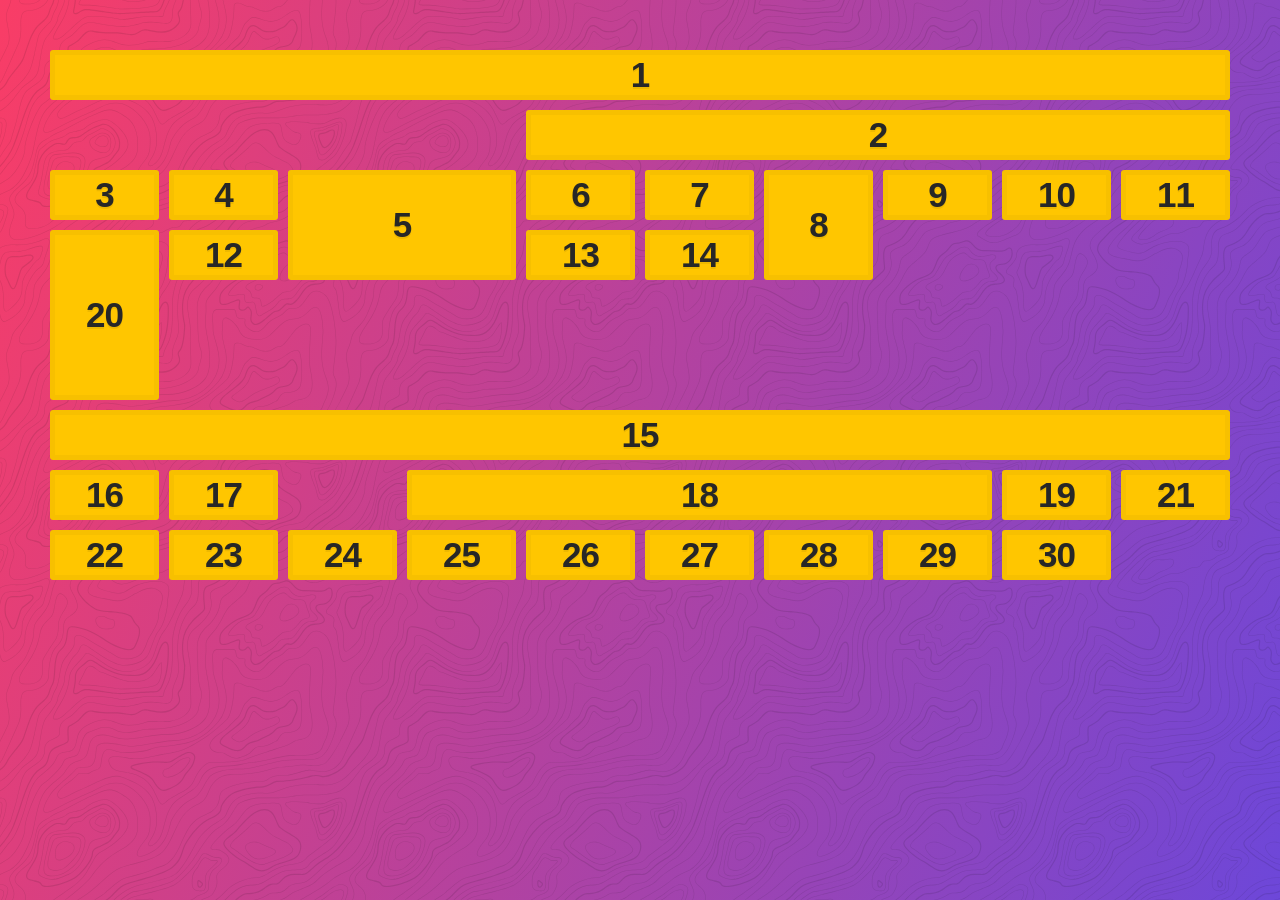
<file: index2.html>
<!DOCTYPE html>
<html lang="en">

  <head>
    <meta charset="UTF-8">
    <meta name="viewport" content="width=device-width, initial-scale=1.0">
    <link rel="stylesheet" href="./assets/style.css">
    <title>CSS Grid Fundamentals!</title>
  </head>

  <body>
    <div class="container">
      <div class="item item1">1</div>
      <div class="item item2">2</div>
      <div class="item item3">3</div>
      <div class="item item4">4</div>
      <div class="item item5">5</div>
      <div class="item item6">6</div>
      <div class="item item7">7</div>
      <div class="item item8">8</div>
      <div class="item item9">9</div>
      <div class="item item10">10</div>
      <div class="item item11">11</div>
      <div class="item item12">12</div>
      <div class="item item13">13</div>
      <div class="item item14">14</div>
      <div class="item item15">15</div>
      <div class="item item16">16</div>
      <div class="item item17">17</div>
      <div class="item item18">18</div>
      <div class="item item19">19</div>
      <div class="item item20">20</div>
      <div class="item item21">21</div>
      <div class="item item22">22</div>
      <div class="item item23">23</div>
      <div class="item item24">24</div>
      <div class="item item25">25</div>
      <div class="item item26">26</div>
      <div class="item item27">27</div>
      <div class="item item28">28</div>
      <div class="item item29">29</div>
      <div class="item item30">30</div>
    </div>
    <style>
      body {
        overflow-x: hidden;
      }

      .container {
        display: grid;
        grid-gap: 10px;
        grid-template-columns: repeat(10, 1fr);
        grid-template-rows: repeat(9, 1fr);
      }

      .item1 {
        grid-column: 1 / -1;
      }

      .item2 {
        grid-column: 5 / -1;
      }

      .item5 {
        grid-column: span 2;
        grid-row: span 2;
      }

      .item8 {
        grid-row: span 2;
      }

      .item15 {
        grid-column: 1 / -1;
      }

      .item18 {
        grid-column: 4 / 9;
      }

      .item20 {
        grid-row: 4 / 7;
      }
    </style>
  </body>

</html>
</file>
<file: assets/style.css>
/*
  Oh Hello!

  These are some base styles so that our tutorial looks good.

  Let's go through the important bits real quick
*/
:root {
  --yellow: #ffc600;
  --black: #272727;
}

html {
  /* border-box box model allows us to add padding and border to our elements without increasing their size */
  box-sizing: border-box;
  /* A system font stack so things load nice and quick! */
  font-family: -apple-system, BlinkMacSystemFont, 'Segoe UI', Roboto, Helvetica,
    Arial, sans-serif, 'Apple Color Emoji', 'Segoe UI Emoji', 'Segoe UI Symbol';
  font-weight: 900;
  font-size: 10px;
  color: var(--black);
  text-shadow: 0 2px 0 rgba(0, 0, 0, 0.07);
}

/*
  WAT IS THIS?!
  We inherit box-sizing: border-box; from our <html> selector
  Apparently this is a bit better than applying box-sizing: border-box; directly to the * selector
*/
*,
*:before,
*:after {
  box-sizing: inherit;
}

body {
  background-image: url('./images/topography.svg'),
    linear-gradient(110deg, #f93d66, #6d47d9);
  background-size: 340px, auto;
  min-height: calc(100vh - 100px);
  margin: 50px;
  /* background: white; */
  background-position: fixed;
  letter-spacing: -1px;
}

h1,
h2,
h3,
h4,
h5,
h6 {
  margin: 0 0 5px 0;
}
/* Each item in our grid will contain numbers */
.item {
  /* We center the contents of these items. You can also do this with flexbox too! */
  display: grid;
  justify-content: center;
  align-items: center;
  border: 5px solid rgba(0, 0, 0, 0.03);
  border-radius: 3px;
  font-size: 35px;
  background-color: var(--yellow); /* best colour */
}

.item p {
  margin: 0 0 5px 0;
}
</file>
